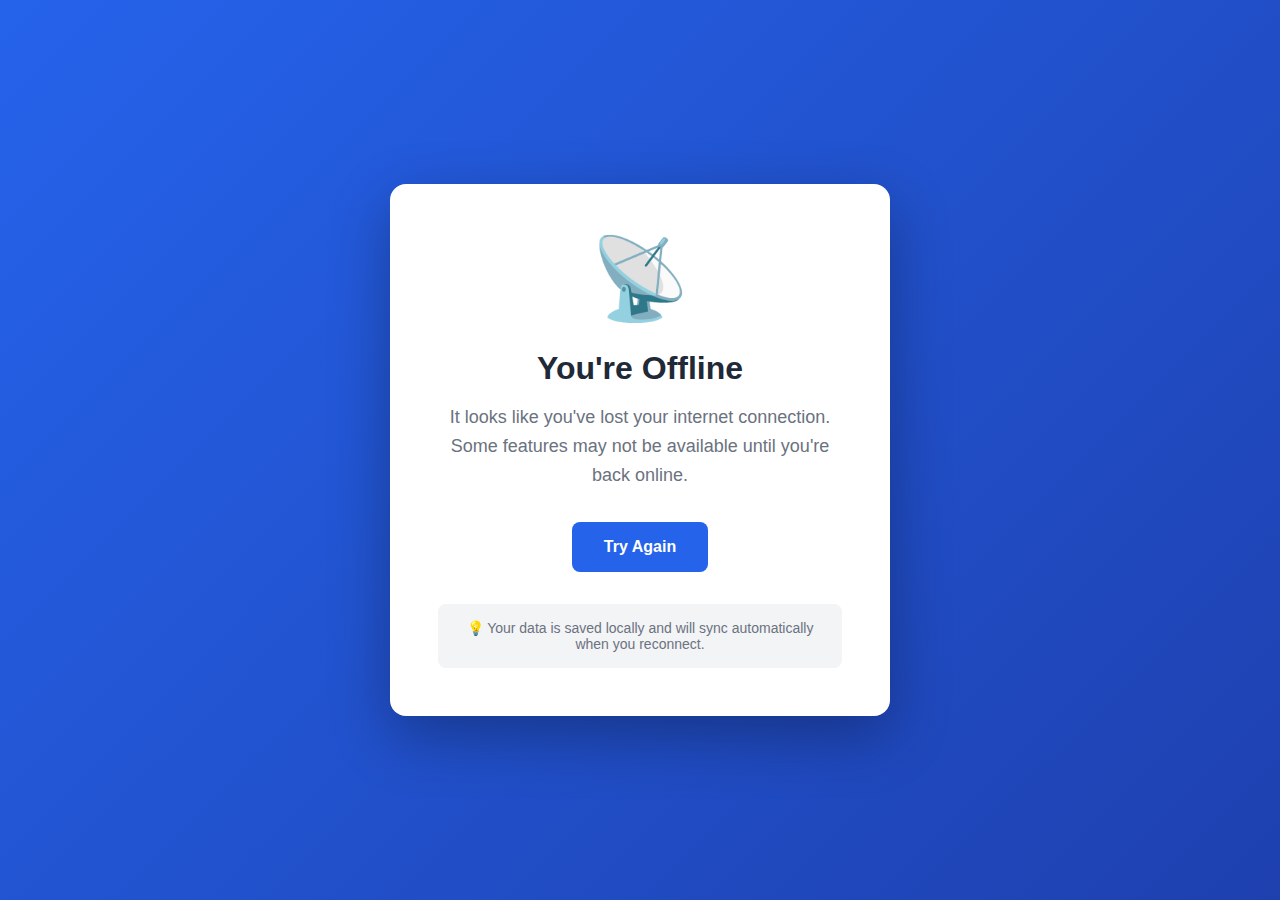
<file: static/offline.html>
<!DOCTYPE html>
<html lang="en">
<head>
    <meta charset="UTF-8">
    <meta name="viewport" content="width=device-width, initial-scale=1.0">
    <meta name="theme-color" content="#2563eb">
    <title>Offline - Attendance System</title>
    <style>
        * {
            margin: 0;
            padding: 0;
            box-sizing: border-box;
        }
        
        body {
            font-family: 'Segoe UI', Tahoma, Geneva, Verdana, sans-serif;
            background: linear-gradient(135deg, #2563eb 0%, #1e40af 100%);
            min-height: 100vh;
            display: flex;
            align-items: center;
            justify-content: center;
            padding: 20px;
        }
        
        .offline-container {
            background: white;
            border-radius: 16px;
            padding: 3rem;
            max-width: 500px;
            text-align: center;
            box-shadow: 0 20px 60px rgba(0, 0, 0, 0.3);
        }
        
        .offline-icon {
            font-size: 5rem;
            margin-bottom: 1.5rem;
            animation: pulse 2s infinite;
        }
        
        @keyframes pulse {
            0%, 100% { opacity: 1; }
            50% { opacity: 0.5; }
        }
        
        h1 {
            color: #1f2937;
            font-size: 2rem;
            margin-bottom: 1rem;
        }
        
        p {
            color: #6b7280;
            font-size: 1.125rem;
            line-height: 1.6;
            margin-bottom: 2rem;
        }
        
        .retry-btn {
            background: #2563eb;
            color: white;
            border: none;
            padding: 1rem 2rem;
            border-radius: 8px;
            font-size: 1rem;
            font-weight: 600;
            cursor: pointer;
            transition: background 0.3s ease;
        }
        
        .retry-btn:hover {
            background: #1e40af;
        }
        
        .retry-btn:active {
            transform: scale(0.98);
        }
        
        .info {
            margin-top: 2rem;
            padding: 1rem;
            background: #f3f4f6;
            border-radius: 8px;
            font-size: 0.875rem;
            color: #6b7280;
        }
        
        @media (max-width: 480px) {
            .offline-container {
                padding: 2rem 1.5rem;
            }
            
            .offline-icon {
                font-size: 4rem;
            }
            
            h1 {
                font-size: 1.5rem;
            }
            
            p {
                font-size: 1rem;
            }
        }
    </style>
</head>
<body>
    <div class="offline-container">
        <div class="offline-icon">📡</div>
        <h1>You're Offline</h1>
        <p>It looks like you've lost your internet connection. Some features may not be available until you're back online.</p>
        <button class="retry-btn" onclick="window.location.reload()">
            Try Again
        </button>
        <div class="info">
            💡 Your data is saved locally and will sync automatically when you reconnect.
        </div>
    </div>
    
    <script>
        // Check network status
        window.addEventListener('online', () => {
            window.location.reload();
        });
        
        // Retry button with feedback
        document.querySelector('.retry-btn').addEventListener('click', () => {
            if (navigator.onLine) {
                window.location.href = '/';
            } else {
                alert('Still offline. Please check your internet connection.');
            }
        });
    </script>
</body>
</html>
</file>
